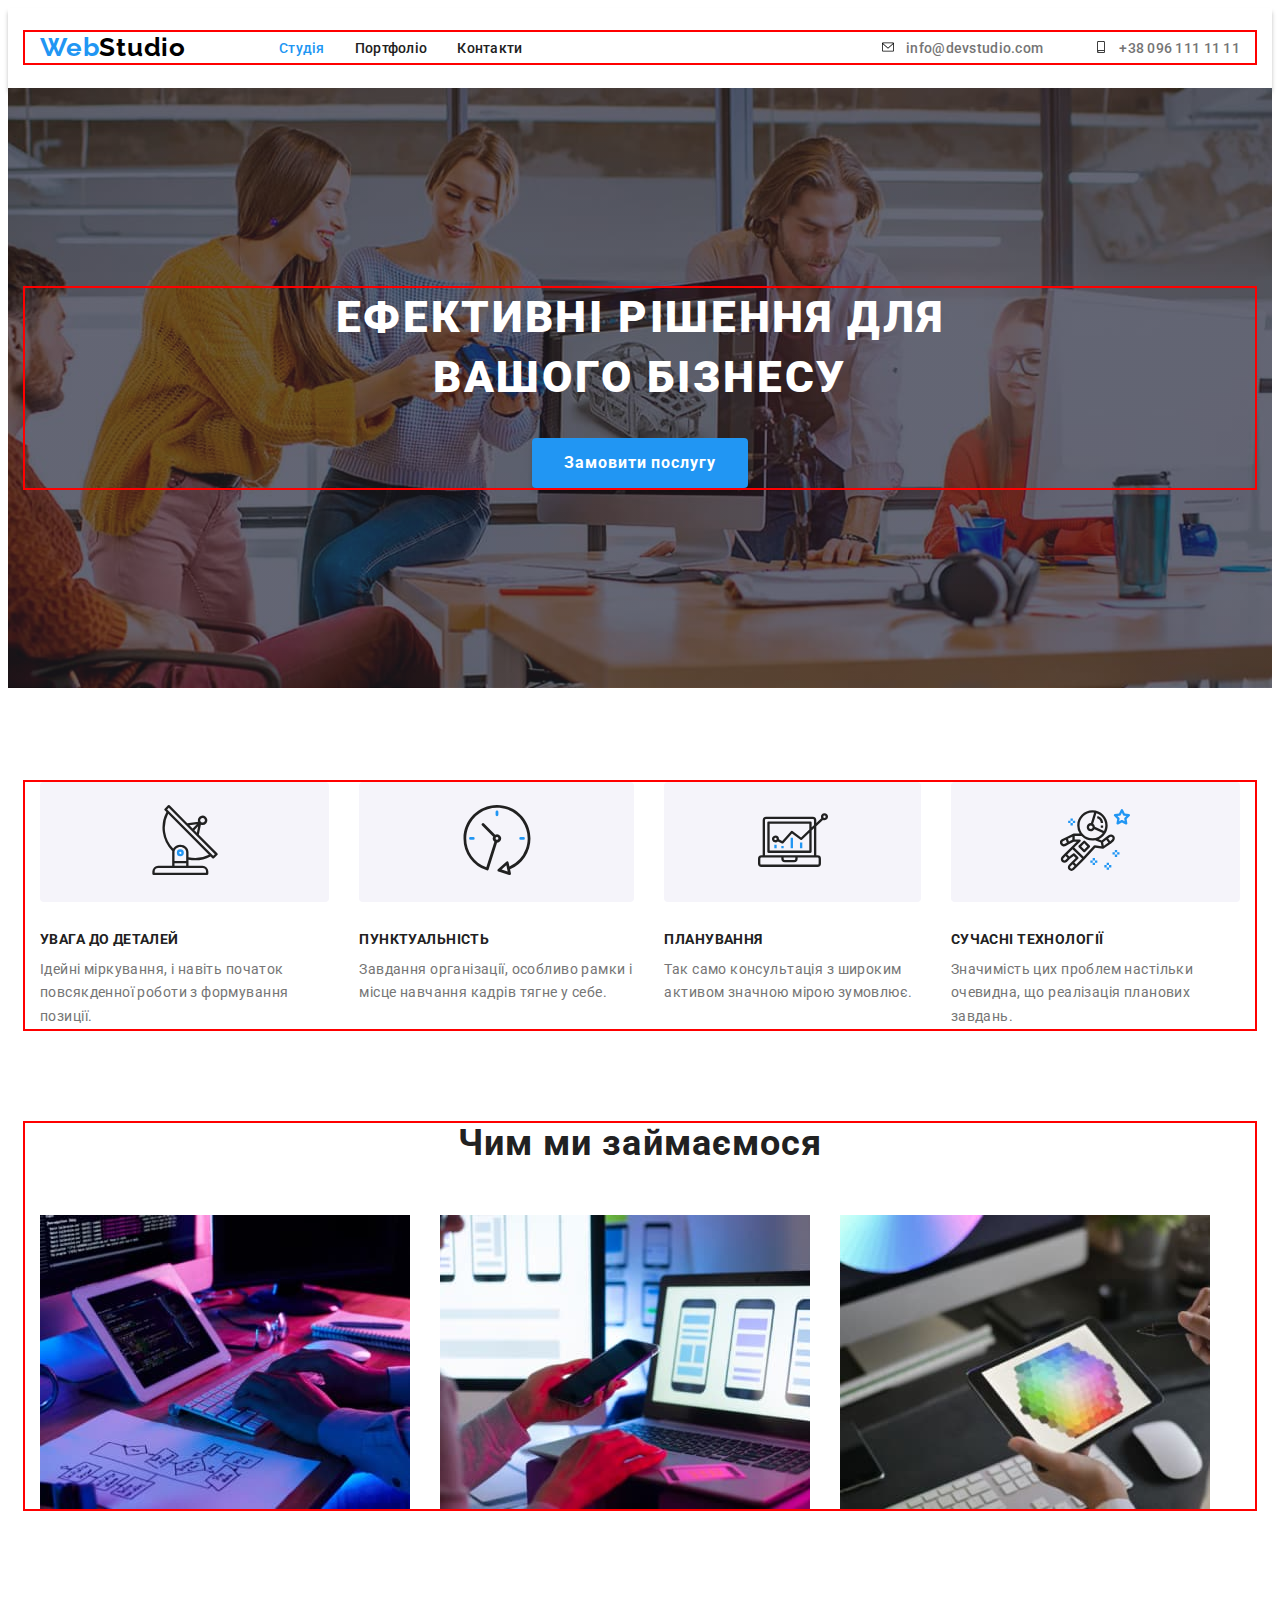
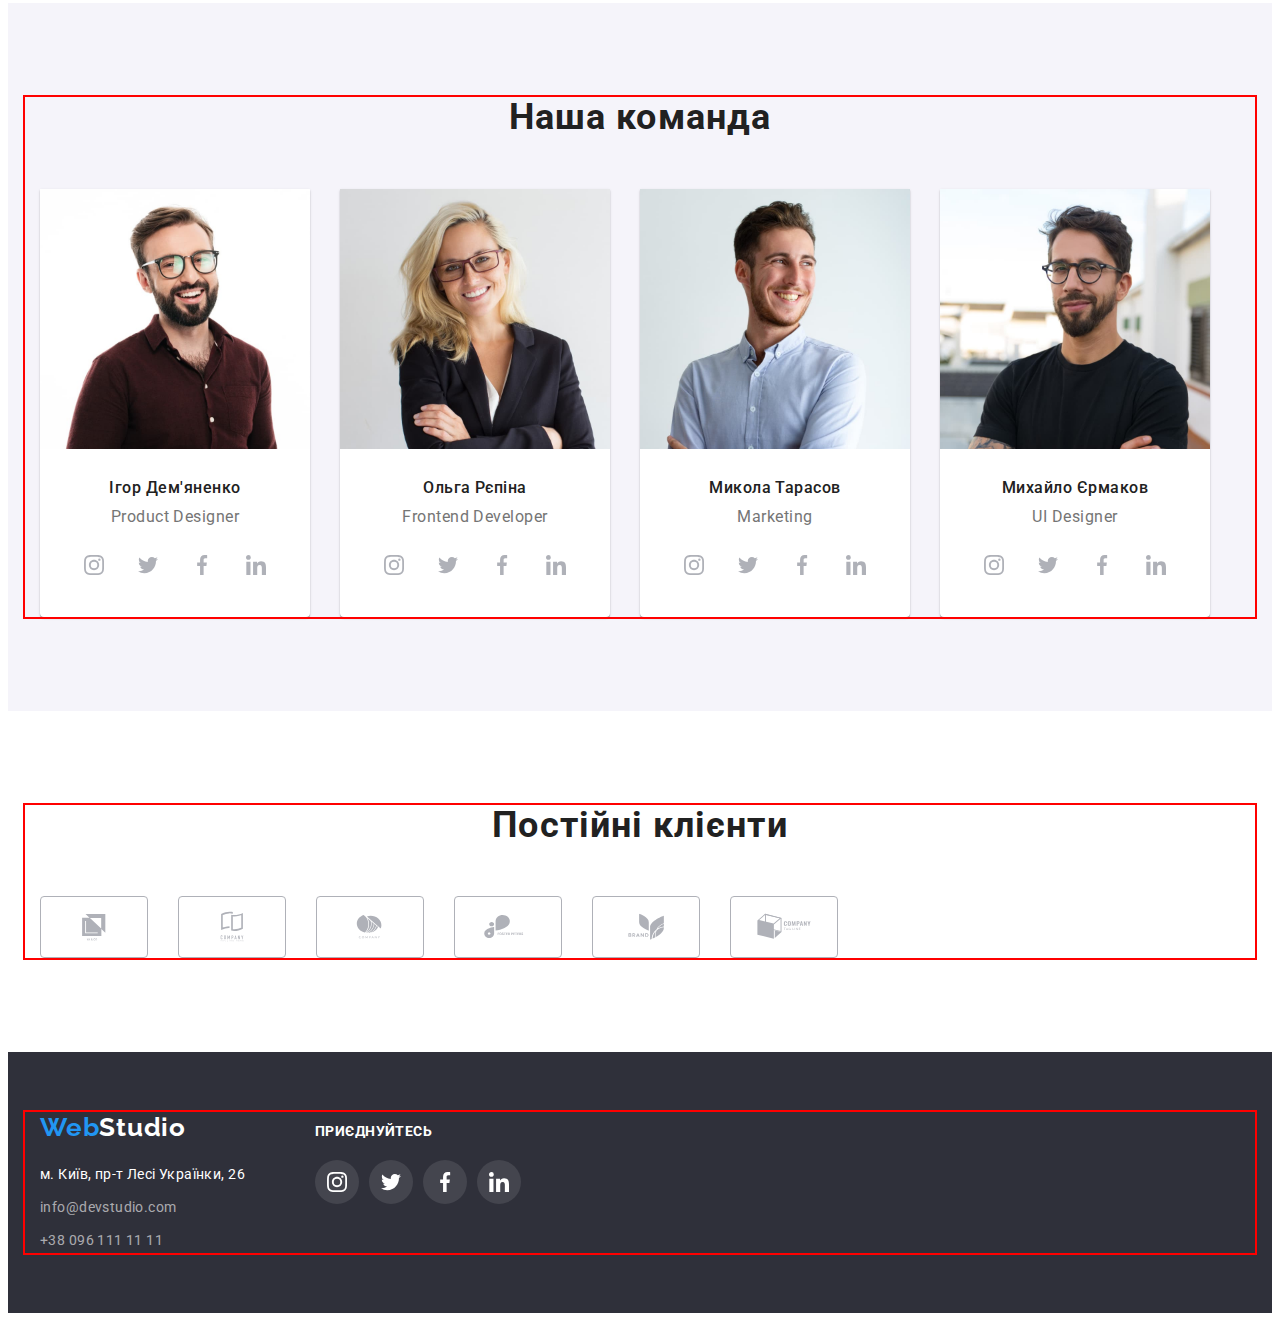
<file: index.html>
<!DOCTYPE html>
<html lang="uk">
<head>
    <meta charset="UTF-8">
    <meta http-equiv="X-UA-Compatible" content="IE=edge">
    <meta name="viewport" content="width=device-width, initial-scale=1.0">
    <title>WebStudio</title>
    <link rel="preconnect" href="https://fonts.googleapis.com">
    <link rel="preconnect" href="https://fonts.gstatic.com" crossorigin>
    <link href="https://fonts.googleapis.com/css2?family=Raleway:wght@700&family=Roboto:wght@400;500;700;900&display=swap"
        rel="stylesheet">
    <link rel="stylesheet" href="https://cdnjs.cloudflare.com/ajax/libs/modern-normalize/1.1.0/modern-normalize.min.css"
        integrity="sha512-wpPYUAdjBVSE4KJnH1VR1HeZfpl1ub8YT/NKx4PuQ5NmX2tKuGu6U/JRp5y+Y8XG2tV+wKQpNHVUX03MfMFn9Q=="
        crossorigin="anonymous" referrerpolicy="no-referrer" />
    <link rel="stylesheet" href="./css/styles.css">
</head>
<body>
    <header class="site-header">
        <div class="container header-container">
        <nav class="header-nav">
        <a href="/" class="logo"><span class="accent">Web</span>Studio</a>
        <ul class="site-nav list">
            <li><a href="" class="link current">Студія</a></li>
            <li><a href="./portfolio.html" class="link">Портфоліо</a></li>
            <li><a href="" class="link">Контакти</a></li>
        </ul>
        </nav>
        <ul class="adress-header list">
           <li class="header-item"><a href="mailto:info@devstudio.com" class="header-link link"><svg class="header-icon" width="16" height="12">
            <use href="./images/icons.svg#icon-mail"></use>
        </svg>info@devstudio.com</a></li>
           <li class="header-item"><a href="tel:+380961111111" class="header-link link"><svg class="header-icon" width="16" height="12">
            <use href="./images/icons.svg#icon-smartphone"></use>
        </svg>+38 096 111 11 11</a></li> 
        </ul>
        </div>
    </header>
    <main>
        <section class="hero">
            <div class="container">
            <h1 class="hero-title">Ефективні рішення для вашого бізнесу</h1>
            <button type="button" class="hero-button">Замовити послугу</button>
            </div>
        </section>
        <section class="corporation">
            <div class="container">
                <h2 class="visually-hidden">Корпоративна етика</h2>
                <ul class="corporation-list list">
                    <li class="corporation-link">
                        <div class="corporation-icon-item"><a href="" class="corporation-icon-link link"><svg class="corporation-icon" width="70" height="70">
                        <use href="./images/icons.svg#icon-antenna"></use></svg></a></div>
                        <h3 class="corporation-caption">увага до деталей</h3>
                        <p class="corporation-text">Ідейні міркування, і навіть початок повсякденної роботи з формування позиції.</p>
                    </li>
                    <li class="corporation-link">
                        <div class="corporation-icon-item"><a href="" class="corporation-icon-link link"><svg class="corporation-icon" width="70" height="70">
                        <use href="./images/icons.svg#icon-clock"></use></svg></a></div>
                        <h3 class="corporation-caption">пунктуальність</h3>
                        <p class="corporation-text">Завдання організації, особливо рамки і місце навчання кадрів тягне у себе.</p>
                    </li>
                    <li class="corporation-link">
                        <div class="corporation-icon-item"><a href="" class="corporation-icon-link link"><svg class="corporation-icon" width="70" height="70">
                        <use href="./images/icons.svg#icon-diagram"></use></svg></a></div>
                        <h3 class="corporation-caption">планування</h3>
                        <p class="corporation-text">Так само консультація з широким активом значною мірою зумовлює.</p>
                    </li>
                    <li class="corporation-link">
                        <div class="corporation-icon-item"><a href="" class="corporation-icon-link link"><svg class="corporation-icon" width="70" height="70">
                        <use href="./images/icons.svg#icon-astronaut"></use></svg></a></div>
                        <h3 class="corporation-caption">сучасні технології</h3>
                        <p class="corporation-text">Значимість цих проблем настільки очевидна, що реалізація планових завдань.</p>
                    </li>
                </ul>
            </div>
        </section>
        <section class="skills">
            <div class="container">
                <h2 class="skills-hidden">Чим ми займаємося</h2>
                <ul class="skills-list list">
                    <li>
                        <img src="./images/section-1-img1.jpg" alt="Написання коду за столом" width="370"/>
                    </li>
                    <li>
                        <img src="./images/section-1-img2.jpg" alt="Створення мобільних додатків" width="370"/>
                    </li>
                    <li>
                        <img src="./images/section-1-img3.jpg" alt="Цифрова кольорова палітра" width="370"/>
                    </li>
                </ul>
            </div>
        </section>
        <section class="team">
            <div class="container">
                <h2 class="team-hidden">Наша команда</h2>
                <ul class="team-list list">
                    <li class="team-link link">
                        <img src="./images/productdesigner.jpg" alt="Дизайнер" width="270"/>
                        <div class="team-box"><h3 class="team-caption">Ігор Дем'яненко</h3>
                        <p lang="en" class="team-text">Product Designer</p>
                        <ul class="team-soc-list list">
                            <li class="team-soc-item">
                                <a href="" target="_blank" rel="noopener noreferrer nofollow" class="team-soc-link link">
                                    <svg class="team-soc-icon" width="20" height="20">
                                        <use href="./images/icons.svg#icon-instagram"></use>
                                    </svg>
                                </a></li>
                            <li class="team-soc-item">
                                <a href="" target="_blank" rel="noopener noreferrer nofollow" class="team-soc-link link"><svg class="team-soc-icon" width="20" height="20">
                                    <use href="./images/icons.svg#icon-twitter"></use>
                                </svg></a></li>
                            <li class="team-soc-item">
                                <a href="" target="_blank" rel="noopener noreferrer nofollow" class="team-soc-link link"><svg class="team-soc-icon" width="20" height="20">
                                    <use href="./images/icons.svg#icon-facebook"></use>
                                </svg></a></li>
                            <li class="team-soc-item">
                                <a href="" target="_blank" rel="noopener noreferrer nofollow" class="team-soc-link link"><svg class="team-soc-icon" width="20" height="20">
                                    <use href="./images/icons.svg#icon-linkedin"></use>
                                </svg></a></li>
                        </ul>
                        </div>
                    </li>
                    <li class="team-link link">
                        <img src="./images/frontenddeveloper.jpg" alt="Фронтенд розробник" width="270"/>
                        <div class="team-box"><h3 class="team-caption">Ольга Рєпіна</h3>
                        <p lang="en" class="team-text">Frontend Developer</p>
                        <ul class="team-soc-list list">
                            <li class="team-soc-item">
                                <a href="" target="_blank" rel="noopener noreferrer nofollow" class="team-soc-link link">
                                    <svg class="team-soc-icon" width="20" height="20">
                                        <use href="./images/icons.svg#icon-instagram"></use>
                                    </svg>
                                </a></li>
                            <li class="team-soc-item">
                                <a href="" target="_blank" rel="noopener noreferrer nofollow" class="team-soc-link link"><svg class="team-soc-icon" width="20" height="20">
                                    <use href="./images/icons.svg#icon-twitter"></use>
                                </svg></a></li>
                            <li class="team-soc-item">
                                <a href="" target="_blank" rel="noopener noreferrer nofollow" class="team-soc-link link"><svg class="team-soc-icon" width="20" height="20">
                                    <use href="./images/icons.svg#icon-facebook"></use>
                                </svg></a></li>
                            <li class="team-soc-item">
                                <a href="" target="_blank" rel="noopener noreferrer nofollow" class="team-soc-link link"><svg class="team-soc-icon" width="20" height="20">
                                    <use href="./images/icons.svg#icon-linkedin"></use>
                                </svg></a></li></ul>
                        </div>
                    </li>
                    <li class="team-link link">
                        <img src="./images/marketing.jpg" alt="Маркетолог" width="270"/>
                        <div class="team-box"><h3 class="team-caption">Микола Тарасов</h3>
                        <p lang="en" class="team-text">Marketing</p>
                        <ul class="team-soc-list list">
                            <li class="team-soc-item">
                                <a href="" target="_blank" rel="noopener noreferrer nofollow" class="team-soc-link link">
                                    <svg class="team-soc-icon" width="20" height="20">
                                        <use href="./images/icons.svg#icon-instagram"></use>
                                    </svg>
                                </a>
                            </li>
                            <li class="team-soc-item">
                                <a href="" target="_blank" rel="noopener noreferrer nofollow" class="team-soc-link link"><svg
                                        class="team-soc-icon" width="20" height="20">
                                        <use href="./images/icons.svg#icon-twitter"></use>
                                    </svg></a>
                            </li>
                            <li class="team-soc-item">
                                <a href="" target="_blank" rel="noopener noreferrer nofollow" class="team-soc-link link"><svg
                                        class="team-soc-icon" width="20" height="20">
                                        <use href="./images/icons.svg#icon-facebook"></use>
                                    </svg></a>
                            </li>
                            <li class="team-soc-item">
                                <a href="" target="_blank" rel="noopener noreferrer nofollow" class="team-soc-link link"><svg
                                        class="team-soc-icon" width="20" height="20">
                                        <use href="./images/icons.svg#icon-linkedin"></use>
                                    </svg></a>
                            </li>
                        </ul>
                        </div>
                    </li>
                    <li class="team-link link">
                        <img src="./images/uidesigner.jpg" alt="UI дизайнер" width="270"/>
                        <div class="team-box"><h3 class="team-caption">Михайло Єрмаков</h3>
                        <p lang="en" class="team-text">UI Designer</p>
                        <ul class="team-soc-list list">
                            <li class="team-soc-item">
                                <a href="" target="_blank" rel="noopener noreferrer nofollow" class="team-soc-link link">
                                    <svg class="team-soc-icon" width="20" height="20">
                                        <use href="./images/icons.svg#icon-instagram"></use>
                                    </svg>
                                </a>
                            </li>
                            <li class="team-soc-item">
                                <a href="" target="_blank" rel="noopener noreferrer nofollow" class="team-soc-link link"><svg
                                        class="team-soc-icon" width="20" height="20">
                                        <use href="./images/icons.svg#icon-twitter"></use>
                                    </svg></a>
                            </li>
                            <li class="team-soc-item">
                                <a href="" target="_blank" rel="noopener noreferrer nofollow" class="team-soc-link link"><svg
                                        class="team-soc-icon" width="20" height="20">
                                        <use href="./images/icons.svg#icon-facebook"></use>
                                    </svg></a>
                            </li>
                            <li class="team-soc-item">
                                <a href="" target="_blank" rel="noopener noreferrer nofollow" class="team-soc-link link"><svg
                                        class="team-soc-icon" width="20" height="20">
                                        <use href="./images/icons.svg#icon-linkedin"></use>
                                    </svg></a>
                            </li>
                        </ul>
                        </div>
                    </li>
                </ul>
            </div>
        </section>
        <section class="clients">
            <div class="container">
                <h2 class="clients-hidden">Постійні клієнти</h2>
                <ul class="clients-list list">
                    <li class="clients-icon-item"><a href="" class="clients-icon-link link"><svg class="clients-icon" width="106" height="60">
                        <use href="./images/icons.svg#icon-logo1"></use>
                    </svg></a></li>
                    <li class="clients-icon-item"><a href="" class="clients-icon-link link"><svg class="clients-icon" width="106" height="60">
                        <use href="./images/icons.svg#icon-logo2"></use>
                    </svg></a></li>
                    <li class="clients-icon-item"><a href="" class="clients-icon-link link"><svg class="clients-icon" width="106" height="60">
                        <use href="./images/icons.svg#icon-logo3"></use>
                    </svg></a></li>
                    <li class="clients-icon-item"><a href="" class="clients-icon-link link"><svg class="clients-icon" width="106" height="60">
                        <use href="./images/icons.svg#icon-logo4"></use>
                    </svg></a></li>
                    <li class="clients-icon-item"><a href="" class="clients-icon-link link"><svg class="clients-icon" width="106" height="60">
                        <use href="./images/icons.svg#icon-logo5"></use>
                    </svg></a></li>
                    <li class="clients-icon-item"><a href="" class="clients-icon-link link"><svg class="clients-icon" width="106" height="60">
                        <use href="./images/icons.svg#icon-logo6"></use>
                    </svg></a></li>
                </ul>
            </div>
        </section>
    </main>
    <footer class="footer">
       <div class="footer-container container">
            <div class="container-address">
                <a href="/" class="logo-footer"><span class="accent">Web</span>Studio</a>
                <address class="address-footer">
                <ul class="nav list">
                    <li class="nav-link"><a href="https://goo.gl/maps/p6rWdTMNFXtJnuZH9" target="_blank" rel="noopener noreferrer nofollow" class="nav-address">м. Київ, пр-т Лесі Українки, 26</a></li>
                    <li class="nav-link"><a href="mailto:info@devstudio.com" class="nav-info">info@devstudio.com</a></li>
                    <li class="nav-link"><a href="tel:+380961111111" class="nav-info">+38 096 111 11 11</a></li>
                </ul>
                </address>
            </div>
            <div class="container-link">
                <h2 class="footer-hidden">Приєднуйтесь</h2>
                <ul class="footer-soc-list list">
                    <li class="footer-soc-item">
                        <a href="" target="_blank" rel="noopener noreferrer nofollow" class="footer-soc-link link">
                            <svg class="footer-soc-icon" width="20" height="20">
                                <use href="./images/icons.svg#icon-instagram"></use>
                            </svg>
                        </a>
                    </li>
                    <li class="footer-soc-item">
                        <a href="" target="_blank" rel="noopener noreferrer nofollow" class="footer-soc-link link"><svg class="footer-soc-icon"
                                width="20" height="20">
                                <use href="./images/icons.svg#icon-twitter"></use>
                            </svg></a>
                    </li>
                    <li class="footer-soc-item">
                        <a href="" target="_blank" rel="noopener noreferrer nofollow" class="footer-soc-link link"><svg class="footer-soc-icon"
                                width="20" height="20">
                                <use href="./images/icons.svg#icon-facebook"></use>
                            </svg></a>
                    </li>
                    <li class="footer-soc-item">
                        <a href="" target="_blank" rel="noopener noreferrer nofollow" class="footer-soc-link link"><svg class="footer-soc-icon"
                                width="20" height="20">
                                <use href="./images/icons.svg#icon-linkedin"></use>
                            </svg></a>
                    </li>

                </ul> 
            </div>
       </div>
    </footer>
</body>
</html>
</file>
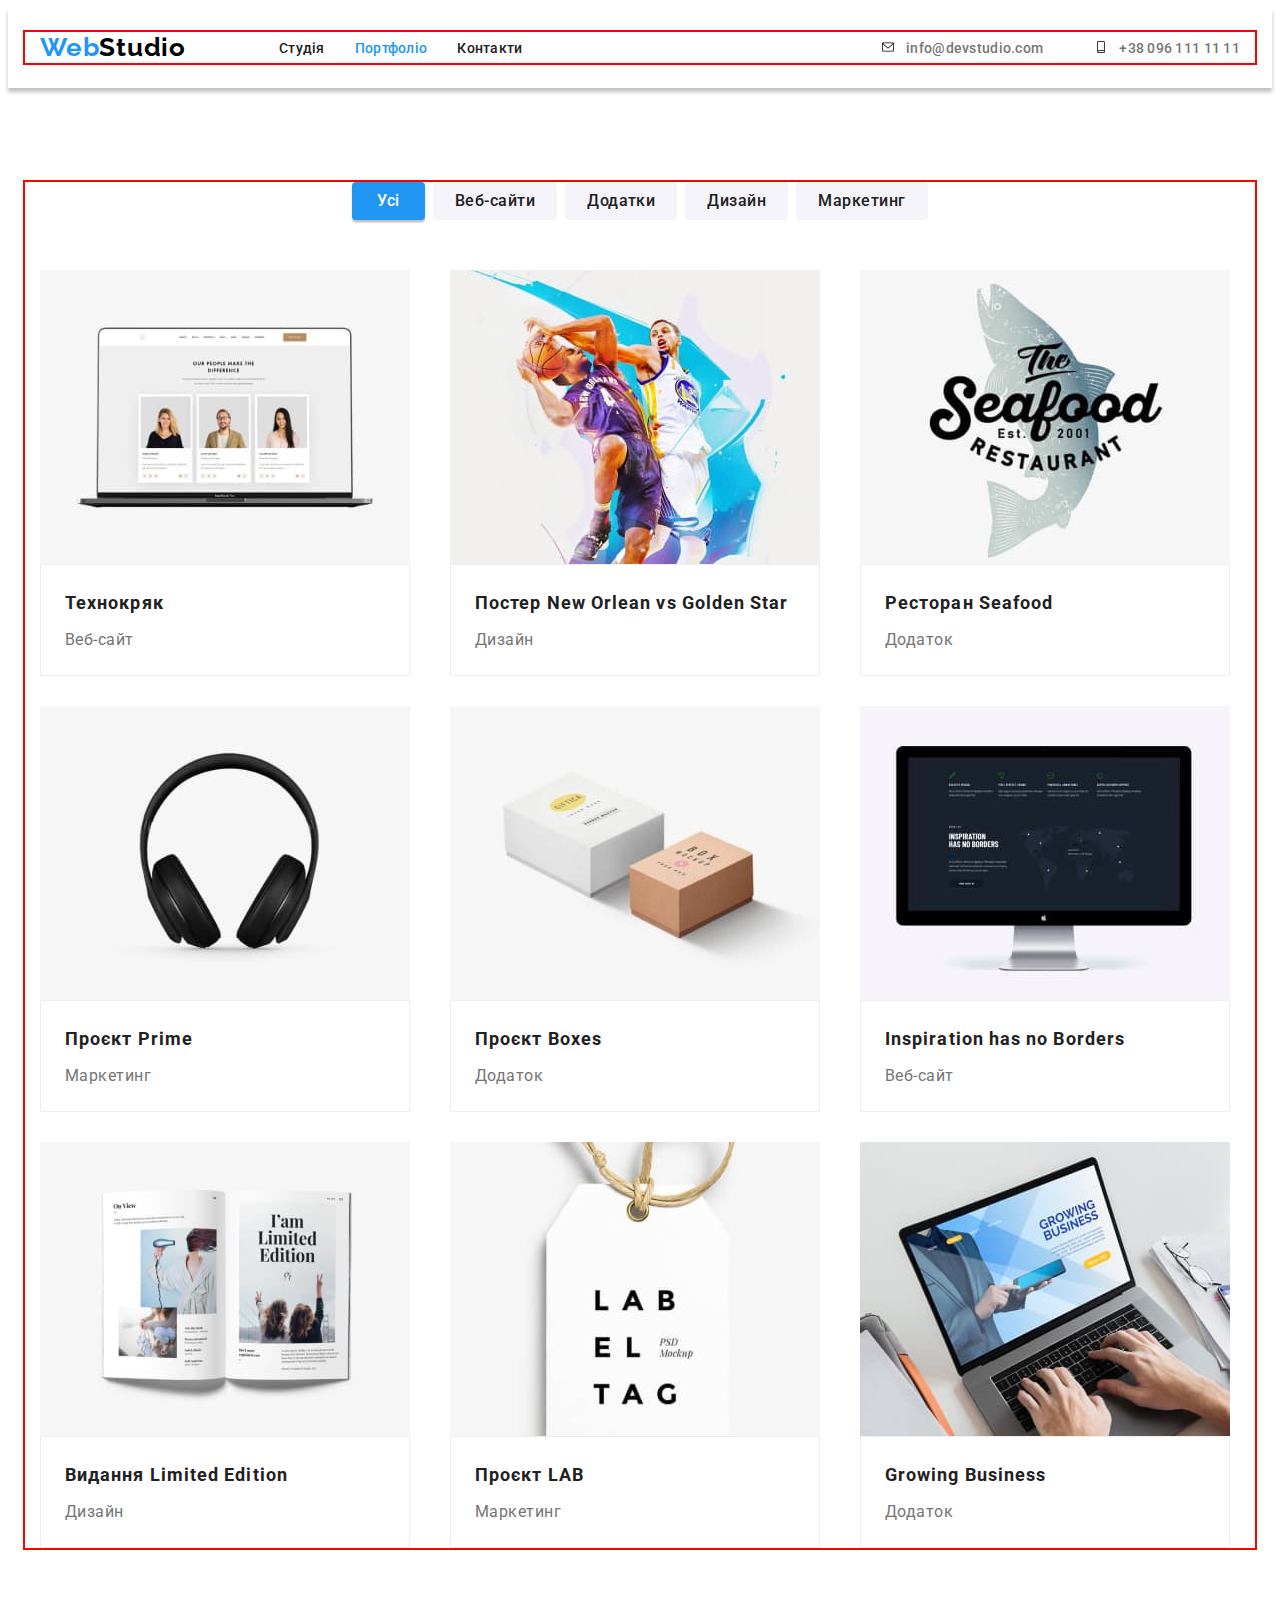
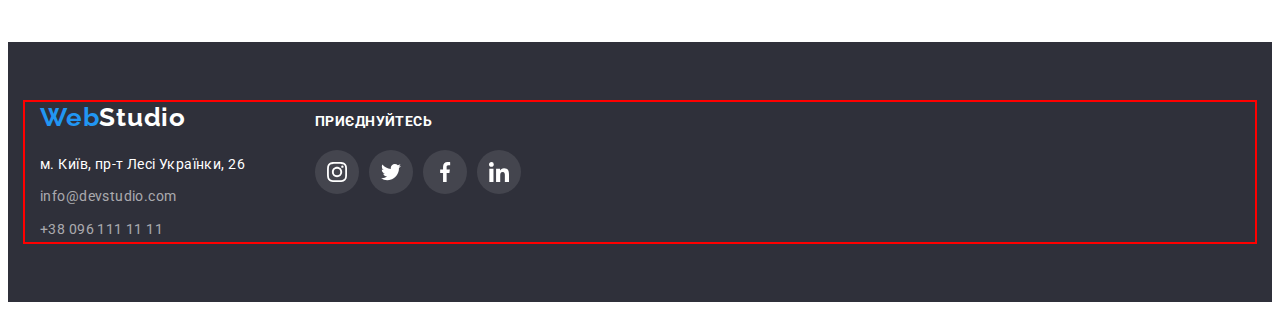
<file: portfolio.html>
<!DOCTYPE html>
<html lang="en">
<head>
    <meta charset="UTF-8">
    <meta http-equiv="X-UA-Compatible" content="IE=edge">
    <meta name="viewport" content="width=device-width, initial-scale=1.0">
    <title>Document</title>
    <link rel="preconnect" href="https://fonts.googleapis.com">
    <link rel="preconnect" href="https://fonts.gstatic.com" crossorigin>
    <link href="https://fonts.googleapis.com/css2?family=Raleway:wght@700&family=Roboto:wght@400;500;700;900&display=swap"
        rel="stylesheet">
    <link rel="stylesheet" href="https://cdnjs.cloudflare.com/ajax/libs/modern-normalize/1.1.0/modern-normalize.min.css"
        integrity="sha512-wpPYUAdjBVSE4KJnH1VR1HeZfpl1ub8YT/NKx4PuQ5NmX2tKuGu6U/JRp5y+Y8XG2tV+wKQpNHVUX03MfMFn9Q=="
        crossorigin="anonymous" referrerpolicy="no-referrer" />
    <link rel="stylesheet" href="./css/styles.css">
</head>
<body>
    <header class="site-header">
        <div class="container header-container">
            <nav class="header-nav">
                <a href="/" class="logo"><span class="accent">Web</span>Studio</a>
                <ul class="site-nav list">
                <li><a href="./index.html" class="link">Студія</a></li>
                <li><a href="" class="link current">Портфоліо</a></li>
            <li><a href="" class="link">Контакти</a></li>
            </ul>
            </nav>
        <ul class="adress-header list">
            <li class="header-item"><a href="mailto:info@devstudio.com" class="header-link link"><svg class="header-icon"
                        width="16" height="12">
                        <use href="./images/icons.svg#icon-mail"></use>
                    </svg>info@devstudio.com</a></li>
            <li class="header-item"><a href="tel:+380961111111" class="header-link link"><svg class="header-icon" width="16"
                        height="12">
                        <use href="./images/icons.svg#icon-smartphone"></use>
                    </svg>+38 096 111 11 11</a></li>
        </ul>
            </div>
            </header>
    <main>
        <section class="portfolio-nav">
            <div class="container">
                <h1 class="visually-hidden">Секції портфоліо</h1>
                <ul class="portfolio-btn list">
                    <li><button type="button" class="button current">Усі</button></li>
                    <li><button type="button" class="button">Веб-сайти</button></li>
                    <li><button type="button" class="button">Додатки</button></li>
                    <li><button type="button" class="button">Дизайн</button></li>
                    <li><button type="button" class="button">Маркетинг</button></li>
                </ul>
                <ul class="portfolio list">
                    <li class="portfolio-link">
                        <a href="" class="portfolio-img link">
                            <img src="./images/prtf-img1.jpg" alt="Макбук з користувацькою сторінкою сайту" width="370">
                            <div class="link-text">
                                <h2 class="portfolio-header">Технокряк</h2>
                                <p class="portfolio-text">Веб-сайт</p>
                            </div>
                        </a>
                    </li>
                    <li class="portfolio-link"><a href="" class="portfolio-img link"><img src="./images/prtf-img2.jpg" alt="Баскетбольні гравці" width="370">
                        <div class="link-text">
                            <h2 class="portfolio-header">Постер New Orlean vs Golden Star</h2>
                            <p class="portfolio-text">Дизайн</p>
                        </div>
                        </a>
                    </li>
                    <li class="portfolio-link"><a href="" class="portfolio-img link"><img src="./images/prtf-img3.jpg" alt="Логотип ресторану" width="370">
                        <div class="link-text">
                            <h2 class="portfolio-header">Ресторан Seafood</h2>
                            <p class="portfolio-text">Додаток</p>
                        </div>
                        </a>
                    </li>
                    <li class="portfolio-link"><a href="" class="portfolio-img link"><img src="./images/prtf-img4.jpg" alt="Гарнітура" width="370">
                        <div class="link-text">
                            <h2 class="portfolio-header">Проєкт Prime</h2>
                            <p class="portfolio-text">Маркетинг</p>
                        </div>
                        </a>
                    </li>
                    <li class="portfolio-link"><a href="" class="portfolio-img link"><img src="./images/prtf-img5.jpg" alt="Пакувальна продукція" width="370">
                        <div class="link-text">
                            <h2 class="portfolio-header">Проєкт Boxes</h2>
                            <p class="portfolio-text">Додаток</p>
                        </div>
                        </a>
                    </li>
                    <li class="portfolio-link"><a href="" class="portfolio-img link"><img src="./images/prtf-img6.jpg" alt="Головна сторінка веб-сайту" width="370">
                        <div class="link-text">
                            <h2 class="portfolio-header">Inspiration has no Borders</h2>
                            <p class="portfolio-text">Веб-сайт</p>
                        </div>
                        </a>
                    </li>
                    <li class="portfolio-link"><a href="" class="portfolio-img link"><img src="./images/prtf-img7.jpg" alt="Сторінки журналу" width="370">
                        <div class="link-text">
                            <h2 class="portfolio-header">Видання Limited Edition</h2>
                            <p class="portfolio-text">Дизайн</p>
                        </div>
                        </a>
                    </li>
                    <li class="portfolio-link"><a href="" class="portfolio-img link"><img src="./images/prtf-img8.jpg" alt="Маркування фірмового стилю" width="370">
                        <div class="link-text">
                            <h2 class="portfolio-header">Проєкт LAB</h2>
                            <p class="portfolio-text">Маркетинг</p>
                        </div>
                        </a>
                    </li>
                    <li class="portfolio-link"><a href="" class="portfolio-img link"><img src="./images/prtf-img9.jpg" alt="Сторінка веб-сайту на головному екрані ноутбуку користувача" width="370">
                        <div class="link-text">
                            <h2 class="portfolio-header">Growing Business</h2>
                            <p class="portfolio-text">Додаток</p>
                        </div>
                        </a>
                    </li>
                </ul>
            </div>
        </section>
    </main>
    <footer class="footer">
        <div class="footer-container container">
            <div class="container-address">
                <a href="/" class="logo-footer"><span class="accent">Web</span>Studio</a>
                <address class="address-footer">
                    <ul class="nav list">
                        <li class="nav-link"><a href="https://goo.gl/maps/p6rWdTMNFXtJnuZH9" target="_blank"
                                rel="noopener noreferrer nofollow" class="nav-address">м. Київ, пр-т Лесі Українки, 26</a>
                        </li>
                        <li class="nav-link"><a href="mailto:info@devstudio.com" class="nav-info">info@devstudio.com</a>
                        </li>
                        <li class="nav-link"><a href="tel:+380961111111" class="nav-info">+38 096 111 11 11</a></li>
                    </ul>
                </address>
            </div>
            <div class="container-link">
                <h2 class="footer-hidden">Приєднуйтесь</h2>
                <ul class="footer-soc-list list">
                    <li class="footer-soc-item">
                        <a href="" target="_blank" rel="noopener noreferrer nofollow" class="footer-soc-link link">
                            <svg class="footer-soc-icon" width="20" height="20">
                                <use href="./images/icons.svg#icon-instagram"></use>
                            </svg>
                        </a>
                    </li>
                    <li class="footer-soc-item">
                        <a href="" target="_blank" rel="noopener noreferrer nofollow" class="footer-soc-link link"><svg
                                class="footer-soc-icon" width="20" height="20">
                                <use href="./images/icons.svg#icon-twitter"></use>
                            </svg></a>
                    </li>
                    <li class="footer-soc-item">
                        <a href="" target="_blank" rel="noopener noreferrer nofollow" class="footer-soc-link link"><svg
                                class="footer-soc-icon" width="20" height="20">
                                <use href="./images/icons.svg#icon-facebook"></use>
                            </svg></a>
                    </li>
                    <li class="footer-soc-item">
                        <a href="" target="_blank" rel="noopener noreferrer nofollow" class="footer-soc-link link"><svg
                                class="footer-soc-icon" width="20" height="20">
                                <use href="./images/icons.svg#icon-linkedin"></use>
                            </svg></a>
                    </li>
    
                </ul>
            </div>
        </div>
    </footer>

</body>

</html>
</file>
<file: css/styles.css>
p,
h1,
h2,
h3,
h4,
h5,
h6 {
    margin: 0;
}

ul,
ol {
    margin: 0;
    padding-left: 0;
}

button {
    cursor: pointer;
}

address {
    font-style: normal;
}

img {
    display: block;
    max-width: 100%;
    height: auto;
}

body{
    background-color: #fff;
    color: #757575;
    font-family: "roboto", sans-serif;
}
:root{
    --primary-text-color: #757575;
    --title-text-color: #212121;
    --acent-color: #2196F3;
    --acent-text-color: #FFFFFF;
    --logo-header: #000000;
    --container-color: #EEEEEE;
    --section-bottom: #F5F4FA;
    --background-container: #2F303A;    
    --footer-text: rgb(255, 255, 255, 0.6);
    --bgd-container: #C4C4C4;
}

.list{
    list-style: none;
}

.link{
    text-decoration: none;
}

.container{
    width: 1200px;
    padding-left: 15px;
    padding-right: 15px;
    margin: 0 auto;
    outline: 2px solid red;
}

.visually-hidden {
    position: absolute;
    white-space: nowrap;
    width: 1px;
    height: 1px;
    overflow: hidden;
    border: 0;
    padding: 0;
    clip: rect(0 0 0 0);
    clip-path: inset(50%);
    margin: -1px;
}
                                                        /*header*/
.site-header{
    padding-top: 24px;
    padding-bottom: 25px;

    background-color: var(--acent-text-color);
    box-shadow: 0px 4px 4px rgba(0, 0, 0, 0.25);
}

.logo{
    margin-right: 93px;

    color: var(--logo-header);

    text-decoration: none;
    font-family: 'raleway', sans-serif;
    font-weight: 700;
    font-size: 26px;
    line-height: 1.19;
    letter-spacing: 0.03em;
}

.accent{
    color: var(--acent-color);
}

.site-nav{
    display: flex;
    gap: 30px;
}

.header-nav{
    display: flex;
    align-items: center;
}
.adress-header{
    display: flex;
    align-items: center;
    gap: 50px;
}
.header-container{
    display: flex;
    justify-content: space-between;
}

.header-icon{
    align-items: center;
    margin-right: 10px;
}


.site-nav .link{
    color: var(--title-text-color);

    font-weight: 500;
    font-size: 14px;
    line-height: 1.14;
    letter-spacing: 0.02em;
}

.site-nav .link:hover,
.site-nav .link:focus{
    color: var(--acent-color);
}
.site-nav .link.current{
    color: var(--acent-color);
}

.adress-header .link{
    color: var(--primary-text-color);

    font-weight: 500;
    font-size: 14px;
    line-height: 1.14;
    letter-spacing: 0.02em; 
}

.adress-header .link:hover,
.adress-header .link:focus{
    color: var(--acent-color);
}

.adress-header .link:hover .header-icon,
.adress-header .link:focus .header-icon{
    fill: var(--acent-color);
}

                                                    /*main*/
.hero{
    padding-top: 200px;
    padding-bottom: 200px;
    max-width: 1600px;
    margin-left: auto;
    margin-right: auto;
    background-image: linear-gradient(rgba(47, 48, 58, 0.4), rgba(47, 48, 58, 0.4)), url(../images/hero.jpg);
    background-repeat: no-repeat;
    background-position: center;
    background-size: cover;
    background-color: var(--bgd-container);
}
.hero-title{

    width: 696px;
    margin: 0 auto;
    margin-bottom: 30px;

    color: var(--acent-text-color);
    font-weight: 900;
    font-size: 44px;
    line-height: 1.36;
    text-align: center;
    letter-spacing: 0.06em;
    text-transform: uppercase;
}
.hero-button{
    min-width: 216px;
    height: 50px;

    padding: 0;
    margin: 0 auto;
    display: block;

    box-shadow: 0px 4px 4px rgba(0, 0, 0, 0.15);
    border-radius: 4px; 
    color: var(--acent-text-color);
    background-color: var(--acent-color);
    font-family: inherit;
    font-weight: 700;
    font-size: 16px;
    line-height: 1.87;
    letter-spacing: 0.06em;
    border: none;
    cursor: pointer;
}


.corporation-icon-item {
    height: 120px;
    display: flex;
    align-items: center;
    justify-content: center;
    background: #F5F4FA;
    border-radius: 4px;
    margin-bottom: 30px;
}


.corporation-list{
    display: flex;
    gap: 30px;
}


.corporation-link{
    width: calc((100%-90)/4)

}

.corporation{
    padding-top: 94px;
    padding-bottom: 94px;
}

.corporation-caption{
    margin-bottom: 10px;

    color: var(--title-text-color);

    font-weight: 700;
    font-size: 14px;
    line-height: 1.14;
    letter-spacing: 0.03em;
    text-transform: uppercase;
}
.corporation-text{
    color: var(--primary-text-color);

    font-size: 14px;
    line-height: 1.71;
    letter-spacing: 0.03em;
}

.skills{
    padding-bottom: 94px;
}

.skills-list{
    display: flex;
    gap: 30px;
}

.skills-hidden,
.team-hidden{
    margin-bottom: 50px;

    color: var(--title-text-color);

    text-align: center;
    font-weight: 700;
    font-size: 36px;
    line-height: 1.16;
    text-align: center;
    letter-spacing: 0.03em;
}
.team{
    padding-top: 94px;
    padding-bottom: 94px;
    background-color: var(--section-bottom);
}
.team-link{
    width: calc((100%-90)/4)
    box-shadow: 0px 1px 3px rgba(0, 0, 0, 0.12), 0px 1px 1px rgba(0, 0, 0, 0.14), 0px 2px 1px rgba(0, 0, 0, 0.2);
        border-radius: 0px 0px 4px 4px;
}

.team-box{
    padding-top: 30px;
    padding-bottom: 30px;
}

.team-list{
    display: flex;
    gap: 30px;
    

}
.team-list .team-link{
    background-color: var(--acent-text-color);
    box-shadow: 0px 1px 3px rgba(0, 0, 0, 0.12), 0px 1px 1px rgba(0, 0, 0, 0.14), 0px 2px 1px rgba(0, 0, 0, 0.2);
        border-radius: 0px 0px 4px 4px;
}

.team-caption{
    color: var(--title-text-color);
    text-align: center;
    font-weight: 500;
    font-size: 16px;
    line-height: 1.18;
    text-align: center;
    letter-spacing: 0.03em;
}

.team-text{
    margin-top: 10px;

    color: var(--primary-text-color);

    text-align: center;
    line-height: 1.18;
    text-align: center;
    letter-spacing: 0.03em;
}

.team-soc-list {
    margin-top: 16px;
    display: flex;
    justify-content: center;
    gap: 10px;
    
}

.team-soc-item {
    width: 44px;
    height: 44px;
}

.team-soc-link {
    width: 100%;
    height: 100%;
    background-color: var(--acent-text-color);
    border-radius: 50%;
    display: flex;
    align-items: center;
    justify-content: center;
}
.team-soc-link:hover,
.team-soc-link:focus{
    background-color: var(--acent-color);
}

.team-soc-link:hover .team-soc-icon,
.team-soc-link:focus .team-soc-icon{
    fill: var(--acent-text-color);
}


.team-soc-icon{
    fill: #AFB1B8;
}


/* clients */
.clients {
    padding-top: 94px;
    padding-bottom: 94px;
}


.clients-hidden {
    margin-bottom: 50px;

    color: var(--title-text-color);
    text-align: center;
    font-weight: 700;
    font-size: 36px;
    line-height: 1.16;
    letter-spacing: 0.03em;
}

.clients-list {
    display: flex;
    gap: 30px;
}

.clients-icon-item {
    width: calc((100%-150) / 6);
    /* height: 92px; */
}

.clients-icon-link {
    display: flex;
    align-items: center;
    justify-content: center;
    border: 1px solid #AFB1B8;
    border-radius: 4px;
}
.clients-icon{
    fill: #AFB1B8;
    width: 100%;
    height: 100%;
}

.clients-icon-link:hover,
.clients-icon-link:focus {
    border-color: var(--acent-color);
}

.clients-icon-link:hover .clients-icon,
.clients-icon-link:focus .clients-icon {
    fill: var(--acent-color);
}
                                    /*FOOTER*/                                        

.footer{
    padding-top: 60px;
    padding-bottom: 60px;
    background-color: var(--background-container);
}

.logo-footer{
    color: var(--acent-text-color);

    text-decoration: none;
    font-family: 'raleway', sans-serif;
    font-weight: 700;
    font-size: 26px;
    line-height: 1.19;
    letter-spacing: 0.03em;
}

.nav-link:not(:last-child){
    margin-bottom: 9px;
}

.nav .nav-address{
    color: var(--acent-text-color);

    text-decoration: none;
    font-style: normal;
    font-size: 14px;
    line-height: 1.71;
    letter-spacing: 0.03em;
}

.nav .nav-address:hover,
.nav .nav-address:focus {
    color: var(--acent-color);
}

.nav .nav-info{
    color: var(--footer-text);
    text-decoration: none;
    font-style: normal;
    font-size: 14px;
    line-height: 1.71;
    letter-spacing: 0.03em;
}

.nav .nav-info:hover,
.nav .nav-info:focus {
    color: var(--acent-color);
}

.address-footer{
    margin-top: 20px;
}

.footer-hidden {
    margin-bottom: 20px;

    color: var(--acent-text-color);
    font-weight: 700;
    font-size: 14px;
    line-height: 1.14;
    letter-spacing: 0.03em;
    text-transform: uppercase;
}
.footer-container{
    display: flex;
    gap: 70px;
    align-items: baseline;
}


.footer-soc-list {
    display: flex;
    justify-content: center;
    gap: 10px;

}

.footer-soc-item {
    width: 44px;
    height: 44px;
}

.footer-soc-link {    
    width: 100%;
    height: 100%;
    background-color: rgba(255, 255, 255, 0.1);;
    border-radius: 50%;
    display: flex;
    align-items: center;
    justify-content: center;
}

.footer-soc-icon {    
    fill: var(--acent-text-color);
}

.footer-soc-link:hover,
.footer-soc-link:focus {
    background-color: var(--acent-color);
}

.footer-soc-link:hover .footer-soc-icon,
.footer-soc-link:focus .footer-soc-icon {
    fill: var(--acent-text-color);
}


/*PORTFOLIO*/

.button{
    padding: 6px 22px;
}
.button.current{
    padding: 6px 25px;
}
.portfolio-nav{
    padding-top: 94px;
    padding-bottom: 94px;
}

.portfolio-nav .button.current {
    color: var(--acent-text-color);
    background-color: var(--acent-color);
    box-shadow: 0px 3px 1px rgba(0, 0, 0, 0.1), 0px 1px 2px rgba(0, 0, 0, 0.08), 0px 2px 2px rgba(0, 0, 0, 0.12);
    border-radius: 4px;

}

.portfolio-btn{
    justify-content: center;
    margin-bottom: 50px;
    display: flex;
    gap: 8px;
}

.portfolio-nav .button{
    border-radius: 4px;
    color: var(--title-text-color);
    background-color: var(--section-bottom);
    border: none;
    font-family: inherit;
    font-weight: 500;
    font-size: 16px;
    line-height: 1.62;
    text-align: center;
    letter-spacing: 0.03em;
    cursor: pointer;
}

.portfolio-nav .button:hover,
.portfolio-nav .button:focus{
    color: var(--acent-text-color);
    background-color: var(--acent-color);
    box-shadow: 0px 3px 1px rgba(0, 0, 0, 0.1), 0px 1px 2px rgba(0, 0, 0, 0.08), 0px 2px 2px rgba(0, 0, 0, 0.12);
    border-radius: 4px;
}

.link-text{
    border: 1px solid #EEEEEE;
}

.portfolio-link{
    padding: 0;
    background-color: var(--acent-text-color);
    flex-basis: calc((100% - 60px) / 3);

}
.portfolio-img{
    display: inline-block;
}

.portfolio-img:hover,
.portfolio-img:focus{
    /* background: #FFFFFF;
    border: 1px solid #EEEEEE; */
    box-shadow: 0px 1px 1px rgba(0, 0, 0, 0.12), 0px 4px 4px rgba(0, 0, 0, 0.06), 1px 4px 6px rgba(0, 0, 0, 0.16);
}

.portfolio-header{
    color: var(--title-text-color);
    font-weight: 700;
    font-size: 18px;
    line-height: 2;
    letter-spacing: 0.06em;
    }

.portfolio-text{
    color: var(--primary-text-color);
    line-height: 1.87;
    letter-spacing: 0.03em;
}

.link-text{
    padding-top: 20px;
    padding-left: 24px;
    padding-bottom: 20px;
    padding-right: 24px;
}
.portfolio-text{
    margin-top: 4px;
}

.portfolio{
    display: flex;
    gap: 30px;
    flex-wrap: wrap;
}
</file>
